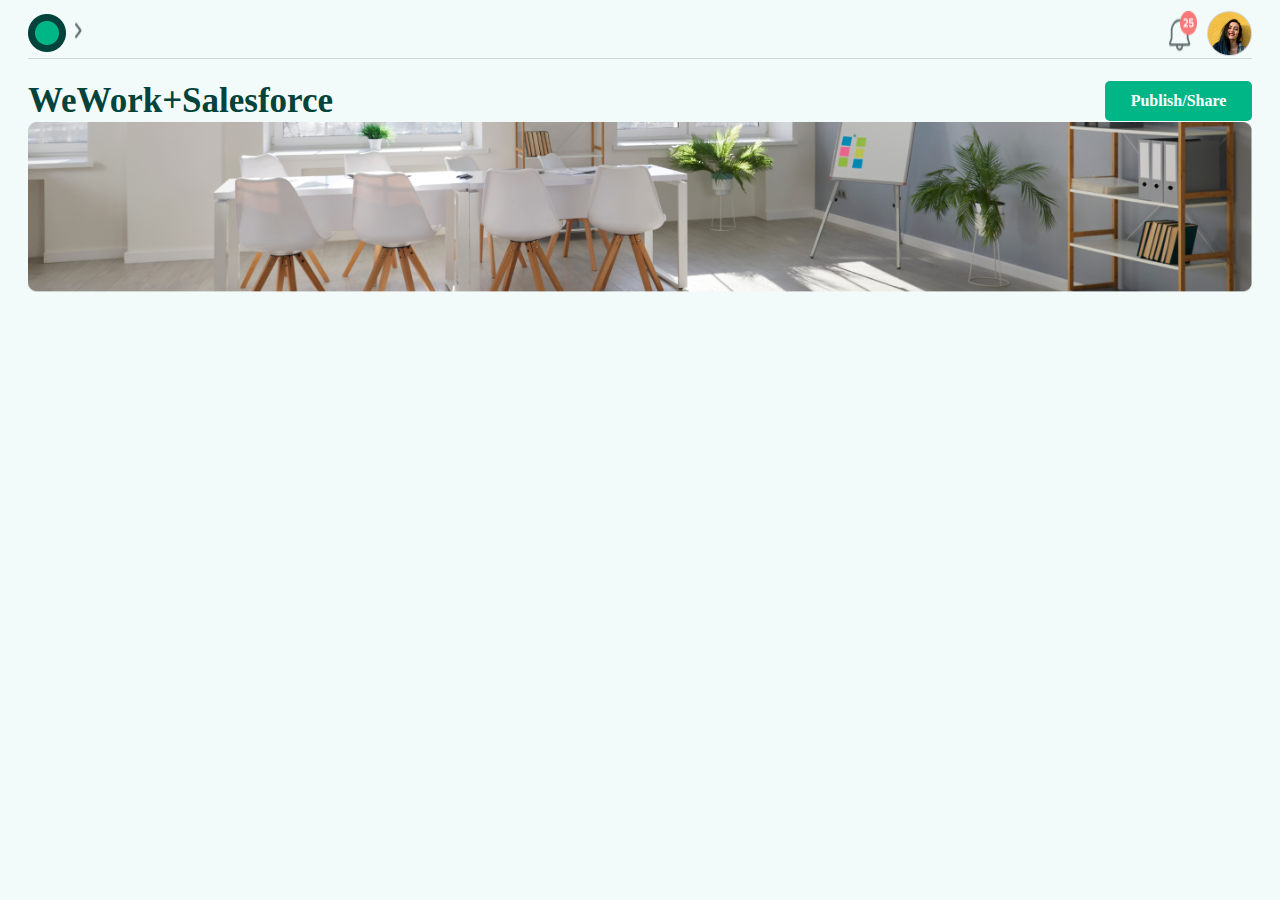
<file: index.html>
<!DOCTYPE html>
<html lang="en">
<head>
    <meta charset="UTF-8">
    <meta http-equiv="X-UA-Compatible" content="IE=edge">
    <meta name="viewport" content="width=device-width, initial-scale=1.0">
    <title>Trial Screens</title>

    <link rel="stylesheet" type="text/css" href="style.css">
    
</head>
<body>
    <header>
      
        <div class="topnav">
            <div class="logo-container-left">
            <img src="lol.png" alt="Logo">
            <img src="left.png" alt="Logo" style="
            padding-bottom: 5px;">
            </div>
            <div class="logo-container-right">
                <img src="no.png" alt="Rit Logo 1" class="logo-right additional-icon">
                <img src="sexy.png" alt="Right Logo 2" class="logo-right additional-icon">
                <div class="menu-icon-container">
                  <img src="menu.png" alt="Menu Icon" class="menu-icon">
                </div>
              </div>
           





          </div>
          <div class="section1">
            <div class="wework">
                WeWork+Salesforce
            </div>
          <div class="buttondiv">
          <button class="buttonPS">Publish/Share</button>
        </div>




          </div>
        </div>
        <div class="section2">
          <img src="janu.png" alt="Rit Logo 1" class="centre">
          


          </div>



        </div>





    </header>
    <script src="https://code.jquery.com/jquery-3.6.0.min.js"></script>
   
</body>

<script src="script.js"></script>
</html>
</file>
<file: style.css>
.topnav {
    background-color:#f2fbf9;
    color: #333;
    height: 50px;
    border-bottom: 0.5px solid lightgray;
    display: flex;
    align-items: center;
    justify-content: space-between;
  }
  body{
    background-color:#f2fbf9;
    padding-left: 20px;
  padding-right: 20px;

  }
  .logo-container-left {
    display: flex;
  }
  
  .logo-container-right {
    display: flex;
  }
  
  .logo-left {
    margin-right: 10px;
  }
  
  .logo-right {
    margin-left: 10px;
 
  

  }
  @media (max-width: 600px) {
    .logo-container-right img:not(.menu-icon) {
      display: none;
    }
    
    .menu-icon-container {
      display: block;
    }
  }
  
  @media (min-width: 601px) {
    .menu-icon-container {
      display: none;
    }
  }
  
  /* menu */
  .logo-container-right .logo-right {
    display: block;
  }
  
  .menu-icon-container .menu-icon {
    display: none;
  }
  
  .menu-icon-container.active .menu-icon {
    display: block;
  }
  
  .menu-icon-container.active .logo-right {
    display: none;
  }
  
  @media (max-width: 600px) {
    .logo-container-right .logo-right {
      display: none;
    }
    
    .menu-icon-container .menu-icon {
      display: block;
    }
  }
  
/* click */
.additional-icon {
  display: none;
}

.additional-icon.show {
  display: inline-block;
}








  .wework {
    font-family: 'Proxima Nova';
    font-style: normal;
    font-weight: 800;
    font-size: 35px;
    line-height: 43px;
    color: #04433B;
  }
  
  .buttonPS {
    width: 147px;
    height: 40px;
    font-family: 'Proxima Nova';
    font-style: normal;
    font-weight: 700;
    font-size: 16px;
    line-height: 1;
    display: flex;
    border: none;
    border-radius: 5px;
    align-items: center;
    text-align: center;
    justify-content: space-around;
    color: #FFFFFF;
    background-color: #00b686;
  }
  
  .section1 {
    display: flex;
    align-items: center;
    justify-content: space-between;
    margin-top: 20px;
  }
  
  /* Responsive Styles */
  @media (max-width: 600px) {
    .wework {
      font-size: 18px;
      line-height: 30px;
    }
  
    .buttonPS {
      font-size: 12px;
      height: 30px;
      width: 80px;
    }
  }
  
 .section2 {
  width: 100%;
  overflow: hidden;
}

 .section2 .centre{
  width: 100%;
  height: auto;
  transition: transform 0.3s ease-in-out;


 }
 @media (max-width: 600px) {
  .section2 .centre{
    transform: scale(1.2); /* Increase the scale to zoom in */
  }}
</file>
